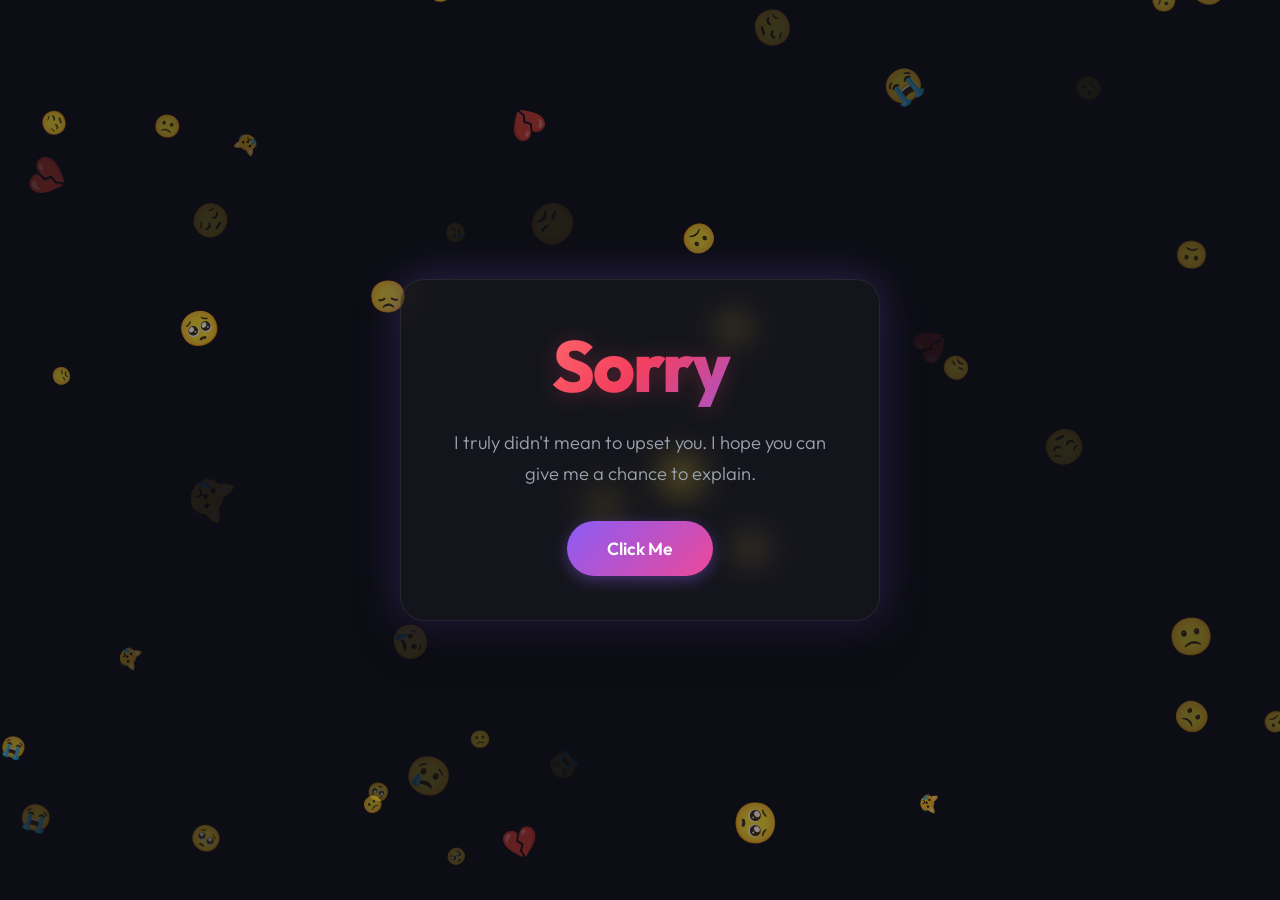
<file: index.html>
<!DOCTYPE html>
<html lang="en">
<head>
  <meta charset="UTF-8">
  <meta name="viewport" content="width=device-width, initial-scale=1.0">
  <meta name="description" content="A beautiful and moving apology page.">
  <title>Sorry</title>
  <link rel="stylesheet" href="style.css">
</head>
<body>

  <!-- Smooth moving emojis canvas background -->
  <canvas id="emoji-canvas"></canvas>

  <!-- Interactive main card -->
  <div class="container" id="main-card">
    <h1 id="main-heading">Sorry</h1>
    <p>I truly didn't mean to upset you. I hope you can give me a chance to explain.</p>
    <a href="sorry_message.html" class="btn" id="click-me-btn">Click Me</a>
  </div>

  <script src="script.js"></script>
</body>
</html>
</file>
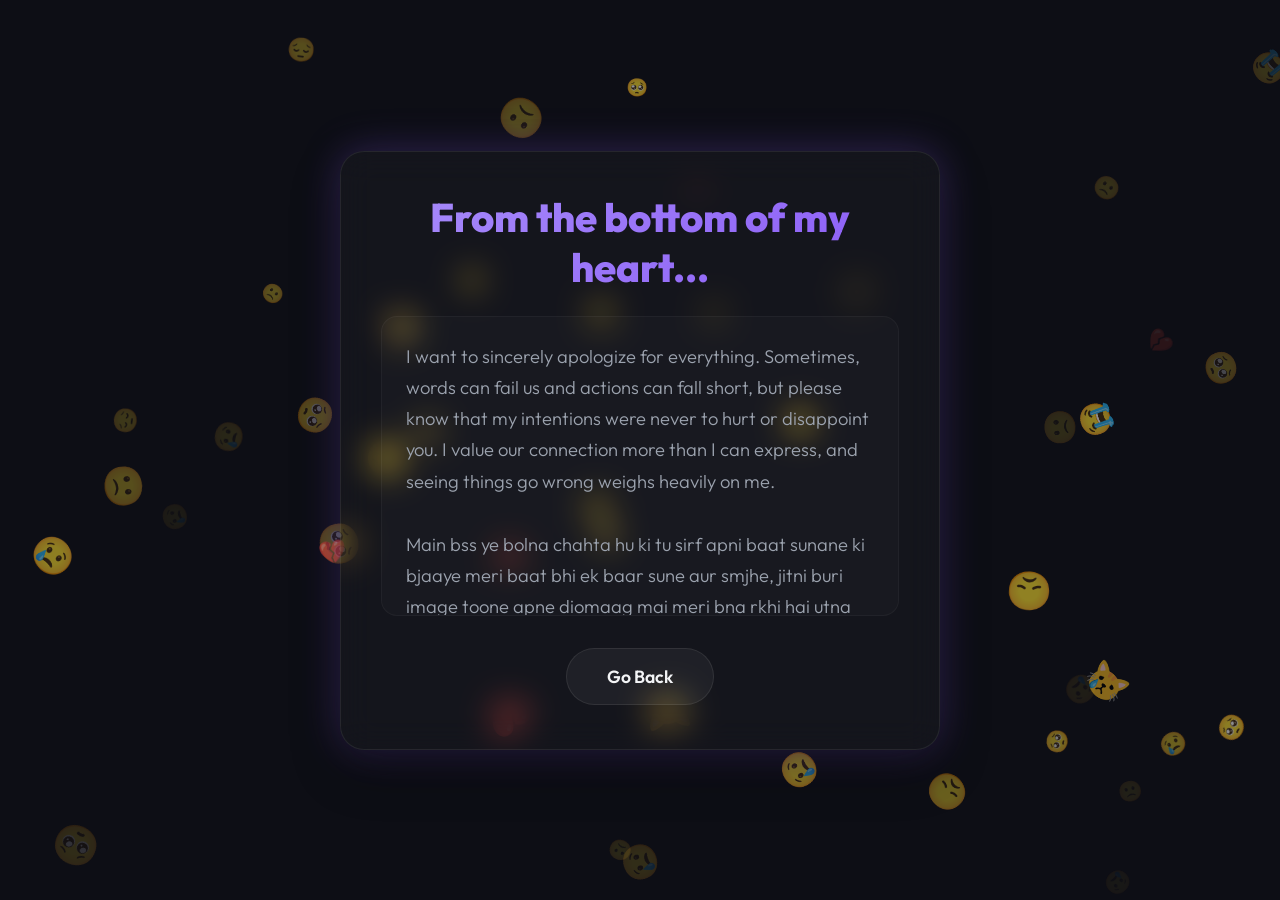
<file: sorry_message.html>
<!DOCTYPE html>
<html lang="en">

<head>
  <meta charset="UTF-8">
  <meta name="viewport" content="width=device-width, initial-scale=1.0">
  <meta name="description" content="A heartfelt apology explanation.">
  <title>A Message For You</title>
  <link rel="stylesheet" href="style.css">
</head>

<body>

  <!-- Smooth moving emojis canvas background -->
  <canvas id="emoji-canvas"></canvas>

  <!-- Detailed message card -->
  <div class="container message-card" id="message-card">
    <h2 id="apology-title">From the bottom of my heart...</h2>
    <div class="apology-text">
      <p>
        I want to sincerely apologize for everything. Sometimes, words can fail us and actions can fall short, but
        please know that my intentions were never to hurt or disappoint you. I value our connection more than I can
        express, and seeing things go wrong weighs heavily on me.
      </p>
      
      <p>
      Main bss ye bolna chahta hu ki tu sirf apni baat sunane ki bjaaye meri baat bhi ek baar sune aur smjhe, jitni buri
      image toone apne diomaag mai meri bna rkhi hai utna bura main hu nhi. Maine bhi bahaut baate suni hai jo bahaut
      buri hai lekin chhodo aur aage ka dekho, ab agr tujhe mumbai mai new life shuru krni hai that's your choice agr
      mere saath continue krna hai vo bhi teri choice hai lekin mere mann mai ya dil ya tere liye kuchh bhi kam nhi hua
      hai, na pyaar na izzat kuchh bhi nhi.

      </p>
    </div>
    <a href="index.html" class="btn back-btn" id="back-btn">Go Back</a>
  </div>

  <script src="script.js"></script>
</body>

</html>
</file>
<file: style.css>
@import url('https://fonts.googleapis.com/css2?family=Outfit:wght@300;400;600;800&display=swap');

:root {
  --bg-color: #0d0e15;
  --text-color: #f3f4f6;
  --text-muted: #9ca3af;
  --accent-color: #8b5cf6;
  --accent-hover: #a78bfa;
  --glass-bg: rgba(255, 255, 255, 0.03);
  --glass-border: rgba(255, 255, 255, 0.08);
  --glow-color: rgba(139, 92, 246, 0.3);
}

* {
  margin: 0;
  padding: 0;
  box-sizing: border-box;
}

body {
  font-family: 'Outfit', sans-serif;
  background-color: var(--bg-color);
  color: var(--text-color);
  min-height: 100vh;
  overflow: hidden;
  display: flex;
  justify-content: center;
  align-items: center;
  position: relative;
}

/* Background Canvas */
#emoji-canvas {
  position: absolute;
  top: 0;
  left: 0;
  width: 100%;
  height: 100%;
  z-index: 1;
  pointer-events: none;
}

/* Container for main content */
.container {
  position: relative;
  z-index: 10;
  text-align: center;
  padding: 2.5rem;
  border-radius: 24px;
  background: var(--glass-bg);
  border: 1px solid var(--glass-border);
  backdrop-filter: blur(16px);
  -webkit-backdrop-filter: blur(16px);
  box-shadow: 0 20px 50px rgba(0, 0, 0, 0.3),
              0 0 40px var(--glow-color);
  max-width: 480px;
  width: 90%;
  animation: fadeIn 1.2s cubic-bezier(0.16, 1, 0.3, 1);
  transform: translateY(0);
  transition: transform 0.5s cubic-bezier(0.16, 1, 0.3, 1), box-shadow 0.5s ease;
}

.container:hover {
  transform: translateY(-5px);
  box-shadow: 0 25px 60px rgba(0, 0, 0, 0.4),
              0 0 50px rgba(139, 92, 246, 0.45);
}

/* Typography styling */
h1 {
  font-size: 4.5rem;
  font-weight: 800;
  letter-spacing: -2px;
  background: linear-gradient(135deg, #ff7b72 10%, #f43f5e 50%, #8b5cf6 90%);
  -webkit-background-clip: text;
  -webkit-text-fill-color: transparent;
  margin-bottom: 1rem;
  filter: drop-shadow(0 2px 10px rgba(244, 63, 94, 0.25));
}

p {
  font-size: 1.15rem;
  font-weight: 300;
  line-height: 1.7;
  color: var(--text-muted);
  margin-bottom: 2rem;
}

p strong {
  font-weight: 600;
  color: var(--text-color);
}

/* Premium Button design */
.btn {
  display: inline-block;
  padding: 1rem 2.5rem;
  font-size: 1.1rem;
  font-weight: 600;
  color: #ffffff;
  background: linear-gradient(135deg, var(--accent-color), #ec4899);
  border: none;
  border-radius: 50px;
  cursor: pointer;
  text-decoration: none;
  position: relative;
  overflow: hidden;
  transition: all 0.3s cubic-bezier(0.16, 1, 0.3, 1);
  box-shadow: 0 4px 15px rgba(139, 92, 246, 0.4);
  z-index: 2;
}

.btn::before {
  content: '';
  position: absolute;
  top: 0;
  left: -100%;
  width: 100%;
  height: 100%;
  background: linear-gradient(
    90deg,
    transparent,
    rgba(255, 255, 255, 0.2),
    transparent
  );
  transition: 0.5s;
}

.btn:hover {
  transform: scale(1.05);
  box-shadow: 0 8px 25px rgba(139, 92, 246, 0.6), 0 0 15px rgba(236, 72, 153, 0.4);
}

.btn:hover::before {
  left: 100%;
}

.btn:active {
  transform: scale(0.98);
}

/* Fade in page entry animation */
@keyframes fadeIn {
  from {
    opacity: 0;
    transform: translateY(20px);
  }
  to {
    opacity: 1;
    transform: translateY(0);
  }
}

/* Style specific to apology details card */
.message-card {
  max-width: 600px;
}

.message-card h2 {
  font-size: 2.5rem;
  font-weight: 800;
  margin-bottom: 1.5rem;
  background: linear-gradient(135deg, #a78bfa, #8b5cf6);
  -webkit-background-clip: text;
  -webkit-text-fill-color: transparent;
}

.apology-text {
  text-align: left;
  background: rgba(255, 255, 255, 0.02);
  padding: 1.5rem;
  border-radius: 16px;
  border: 1px solid rgba(255, 255, 255, 0.04);
  margin-bottom: 2rem;
  max-height: 300px;
  overflow-y: auto;
}

/* Scrollbar customization */
.apology-text::-webkit-scrollbar {
  width: 6px;
}
.apology-text::-webkit-scrollbar-track {
  background: transparent;
}
.apology-text::-webkit-scrollbar-thumb {
  background: rgba(255, 255, 255, 0.1);
  border-radius: 10px;
}
.apology-text::-webkit-scrollbar-thumb:hover {
  background: rgba(255, 255, 255, 0.2);
}

.back-btn {
  background: rgba(255, 255, 255, 0.05);
  border: 1px solid var(--glass-border);
  color: var(--text-color);
  box-shadow: none;
}

.back-btn:hover {
  background: rgba(255, 255, 255, 0.1);
  box-shadow: 0 8px 25px rgba(255, 255, 255, 0.05);
}
</file>
